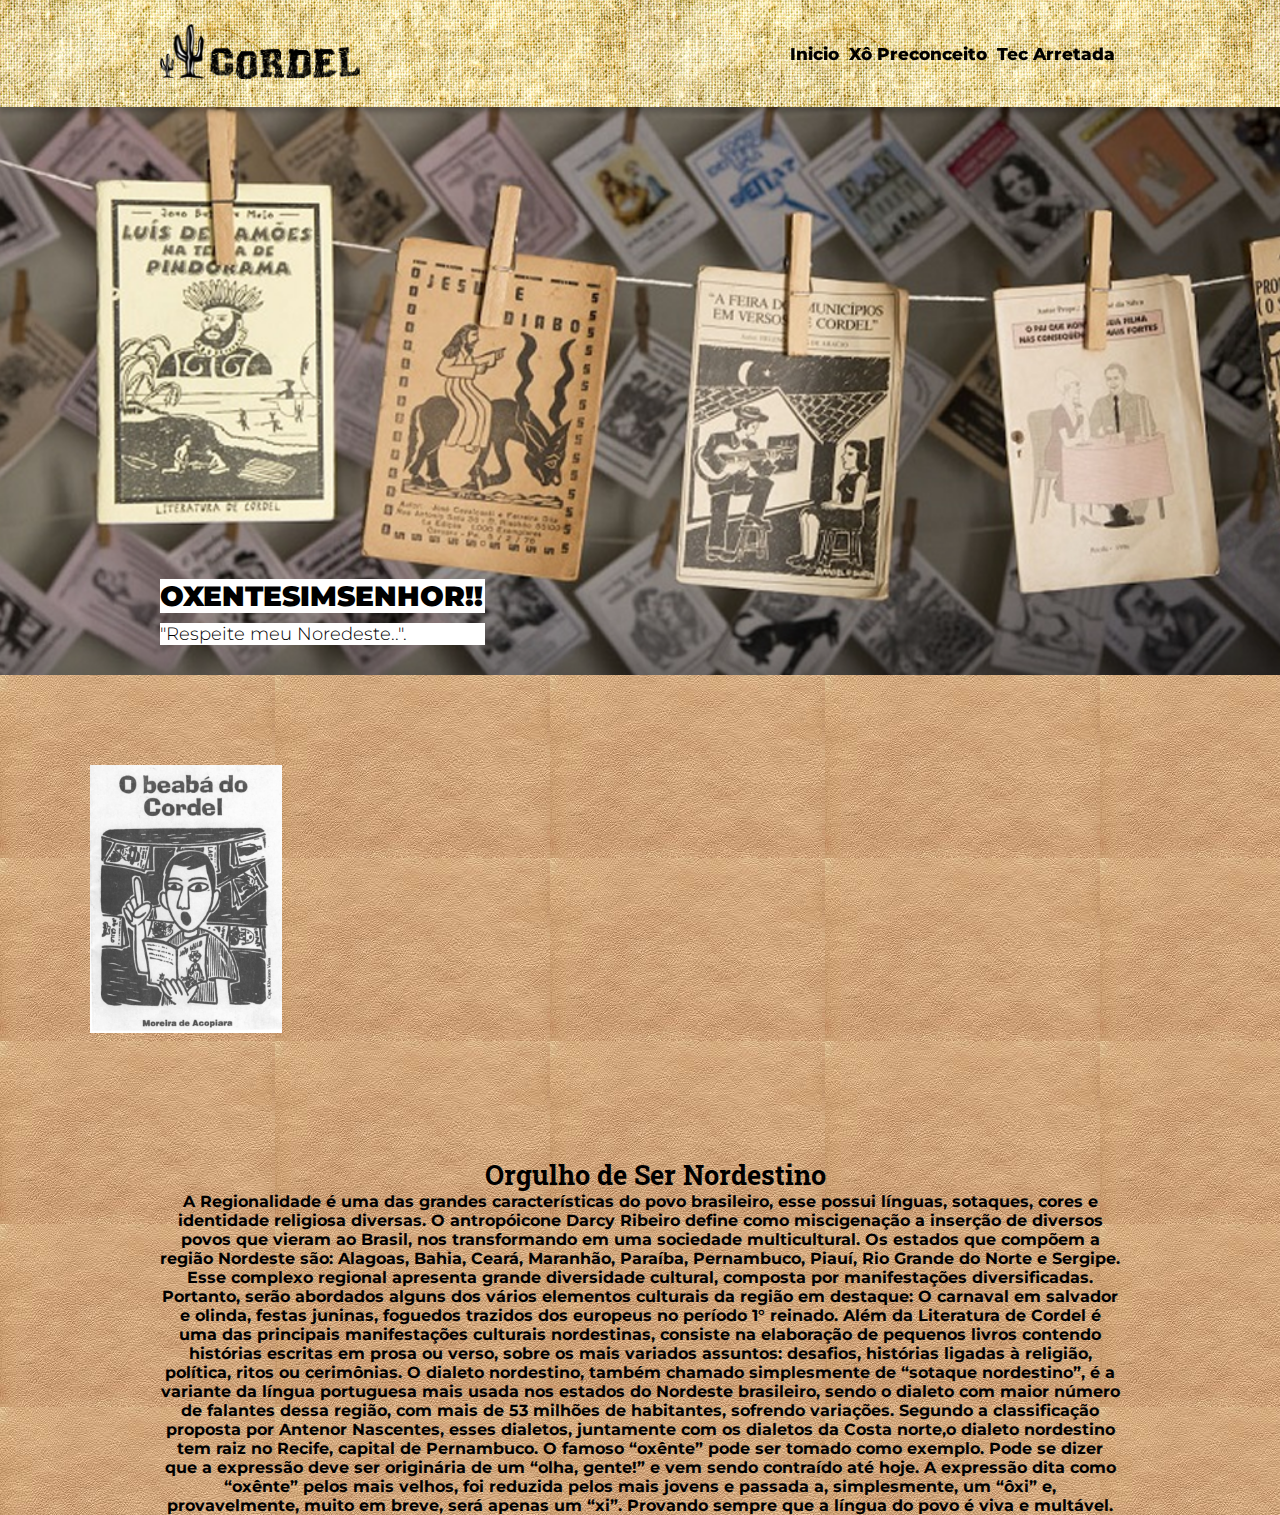
<file: index.html>
<!DOCTYPE html>
<html lang="pt-BR">

<head>
    <meta charset="UTF-8">
    <meta http-equiv="X-UA-Compatible" content="IE=edge">
    <meta name="viewport" content="width=device-width, initial-scale=1.0">
    <link href="https://fonts.googleapis.com/css?family=Montserrat:400,700,900|Roboto+Slab:700|Roboto:400,400i"
        rel="stylesheet">
    <link rel="stylesheet" href="style.css">
    <title>OxenteS</title>
</head>

<body>
    <nav class="bloco">

        <div class="bloco-box container">
            <a class="bloco-icone" href="/index.html">
                <img class="img-responsive" src="/imagens/cordel-em-juazeiro-do-norte-ceara.png" alt="">
            </a>

            <div class="bloco-itens" id="menuResponsivo">

                <div class="bloco-nav">
                    <ul>
                        <li>
                            <a href="index.html">Inicio</a>
                        </li>
                        <li>
                            <a href="xo_preconceito/preconceito.html">Xô Preconceito</a>
                        </li>
                        <li>
                            <a href="arretada/arretada.html">Tec Arretada</a>
                        </li>
                        
                    </ul>
                </div>

            </div>

        </div>
    </nav>

    <header class="header">
        <div class="container">
            <div class="principal">
                <h1 class="titulo-principal">OXENTESIMSENHOR!!</h1>
                <h2 class="sub-titulo">"Respeite meu Noredeste..".</h2>
            </div>
        </div>
    </header>

    <main>
        <div class="oxente-box">

            <div class = "imagens_nordeste">
                
            <a><img class="img-responsive" src="/imagens/O-beabá-do-Cordel.jpg" alt=""></a>

            </div>


        <section class="oxente container" id="mulheres-oxente">

            <h3 class="oxente-titulo">Orgulho de Ser Nordestino</h3>

                <div class="oxente_perfil">
                    <b>  A Regionalidade é uma das grandes características do povo brasileiro, esse possui línguas, sotaques, cores e identidade religiosa diversas.
                     O antropóicone Darcy Ribeiro define como miscigenação a inserção de diversos povos que vieram ao Brasil, nos transformando em uma sociedade multicultural. 
                     Os estados que compõem a região Nordeste são: Alagoas, Bahia, Ceará, Maranhão, Paraíba, Pernambuco, Piauí, Rio Grande do Norte e Sergipe.
                    Esse complexo regional apresenta grande diversidade cultural, composta por manifestações diversificadas. Portanto, serão abordados alguns dos vários elementos culturais da região em destaque:
                    O carnaval em salvador e olinda, festas juninas, foguedos trazidos dos europeus no período 1° reinado. Além da Literatura de Cordel é uma das principais manifestações culturais nordestinas,
                    consiste na elaboração de pequenos livros contendo histórias escritas em prosa ou verso, sobre os mais variados assuntos: desafios, histórias ligadas à religião, política, ritos ou cerimônias.
                    O dialeto nordestino, também chamado simplesmente de “sotaque nordestino”, é a variante da língua portuguesa mais usada nos estados do Nordeste brasileiro, sendo o dialeto com maior número de
                 falantes dessa região, com mais de 53 milhões de habitantes, sofrendo variações.
                 Segundo a classificação proposta por Antenor Nascentes, esses dialetos, juntamente com os dialetos da Costa norte,o dialeto nordestino tem raiz no Recife, capital de Pernambuco. 
                 O famoso “oxênte” pode ser tomado como exemplo. Pode se dizer que a expressão deve ser originária de um “olha, gente!” e vem sendo contraído até hoje. A expressão dita como “oxênte” pelos mais velhos, 
                 foi reduzida pelos mais jovens e passada a, simplesmente, um “ôxi” e, provavelmente, muito em breve, será apenas um “xi”. 
                 Provando sempre que a língua do povo é viva e multável.</b>
                </div>

                
        </section>
    </main>

</body>

</html>
</file>
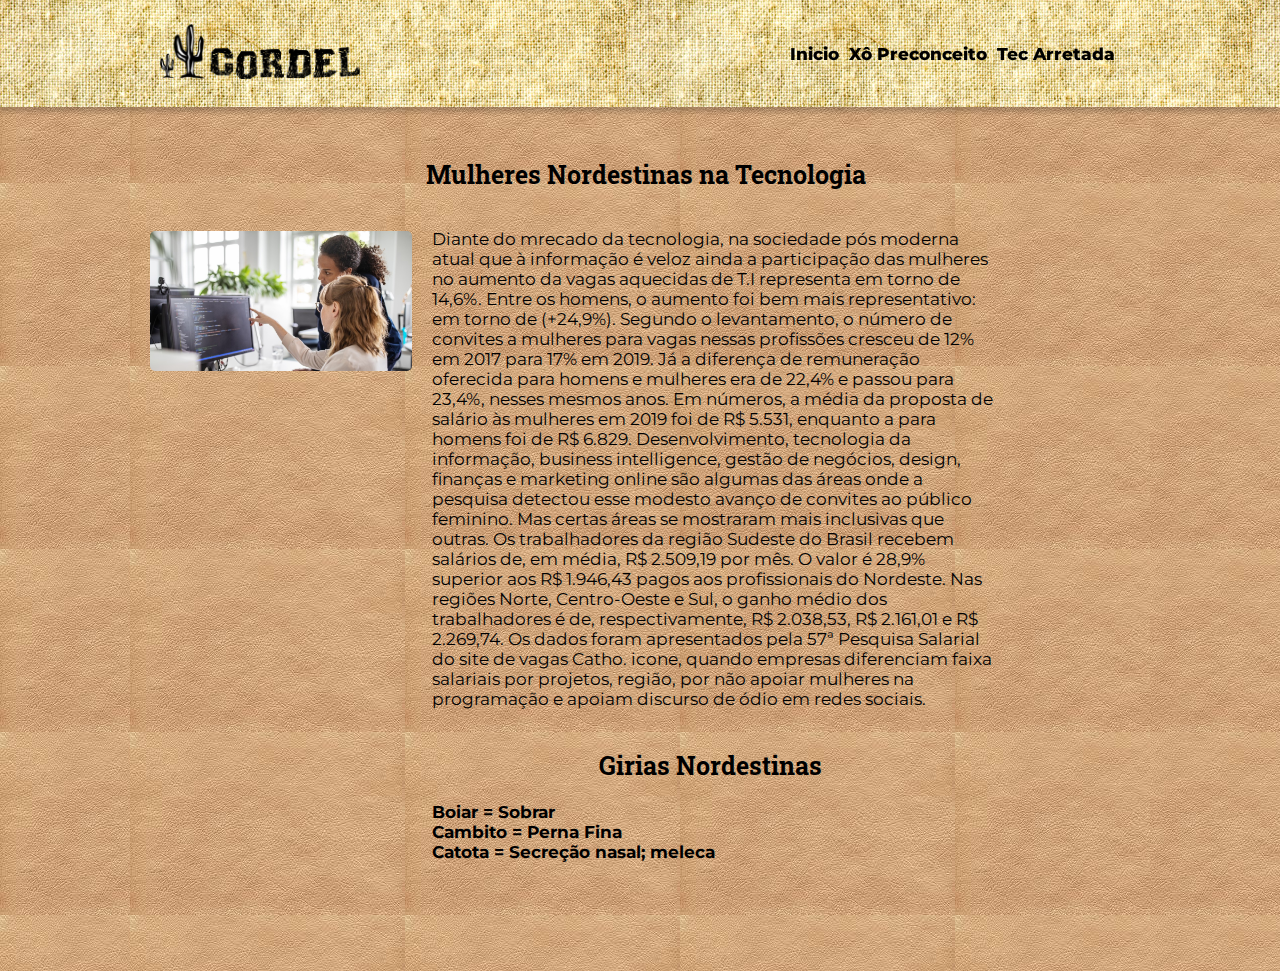
<file: arretada/arretada.html>
<!DOCTYPE html>
<html lang="pt-BR">

<head>
    <meta charset="UTF-8">
    <meta http-equiv="X-UA-Compatible" content="IE=edge">
    <meta name="viewport" content="width=device-width, initial-scale=1.0">
    <link href="https://fonts.googleapis.com/css?family=Montserrat:400,700,900|Roboto+Slab:700|Roboto:400,400i"
        rel="stylesheet">
    <link rel="stylesheet" href="arretada.css">
    <title>Tec Arretada</title>
</head>

<body>
    <nav class="bloco">

        <div class="bloco_box container">
            <a class="bloco_icone" href="../index.html">
                <img class="responsivo" src="../imagens/cordel-em-juazeiro-do-norte-ceara.png" alt="">
            </a>
            <div class="bloco_itens">

                <div class="bloco_nav">
                    <ul>
                        <li>
                            <a href="../index.html">Inicio</a>
                        </li>
                        <li>
                            <a href="../xo_preconceito/preconceito.html">Xô Preconceito</a>
                        </li>
                        <li>
                            <a href="">Tec Arretada</a>
                        </li>
                        
                    </ul>
                </div>

            </div>

        </div>
    </nav>
  <main>
      <section class="conteudo-principal">
          <h2 class="titulo_giria">
              Mulheres Nordestinas na Tecnologia
              
          </h2>
          <article class="texto_nordeste">
              <div>
                  <img src="../imagens/mulherestec.jpg" alt="Mulheres na Tecnologia" class="imagem_nordeste">
              </div>
              <div class="conteudo_sobreAutora">
                  <p class="texto_nordeste_pequeno">
                   Diante do mrecado da tecnologia, na sociedade pós moderna  atual que à informação  é veloz ainda a participação das mulheres  no aumento da vagas aquecidas
                    de T.I representa em torno de 14,6%. Entre os homens, o aumento foi bem mais representativo: em torno de (+24,9%).
                    Segundo o levantamento, o número de convites a mulheres para vagas nessas profissões cresceu de 12% em 2017 para 17% em 2019. 
                    Já a diferença de remuneração oferecida para homens e mulheres era de 22,4% e passou para 23,4%, nesses mesmos anos. Em números, a média da proposta de
                    salário às mulheres em 2019 foi de R$ 5.531, enquanto a para homens foi de R$ 6.829.
                    Desenvolvimento, tecnologia da informação, business intelligence, gestão de negócios, design, finanças e marketing online são algumas das áreas onde a
                    pesquisa detectou esse modesto avanço de convites ao público feminino. Mas certas áreas se mostraram mais inclusivas que outras.
                    Os trabalhadores da região Sudeste do Brasil recebem salários de, em média, R$ 2.509,19 por mês. O valor é 28,9% superior aos R$ 1.946,43 pagos aos profissionais do Nordeste.
                    Nas regiões Norte, Centro-Oeste e Sul, o ganho médio dos trabalhadores é de, respectivamente, R$ 2.038,53, R$ 2.161,01 e R$ 2.269,74. 
                    Os dados foram apresentados pela 57ª Pesquisa Salarial do site de vagas Catho.
                    icone, quando empresas diferenciam faixa salariais por projetos, região, por não apoiar mulheres na programação e apoiam discurso de ódio em redes sociais.
                  </p>
                  <h2 class="titulo_giria">
                    Girias Nordestinas
                  </h2>
                      <b>
                        <p id="giria1"></p>
                      </b>
                  
                      <b>
                        <p id="giria2"></p>                           
                      </b>
                  
                      <b>
                      <p id="giria3"></p>                          
                      </b>
              </div>
          </article>
      </section>
	  
  </main>

  <script src="JS/script.js"></script>

</body>

</html>
</file>
<file: style.css>
*{
  box-sizing: border-box;
  font-family: 'Montserrat', Arial, Helvetica, sans-serif;
  margin: 0;
  text-decoration: none;
  color: inherit;
}

main {
  background-image:
  url(/imagens/couro.jpg);
}

ul {
  padding: 0;
}

li {
  list-style: none;
}

.img-responsive {
width: 100%;
}

.container {
margin: 0 auto;
width: 100%;
max-width: 950px;
}

.bloco {
background-image:
url(/imagens/pano-de-saco.jpg);
box-shadow: 0px 5px 5px rgba(0,0,0,.2);
padding: 24px;
z-index: 99; 
position: fixed;
width: 100%;
}

.bloco-icone {
max-width: 200px;
}

.bloco-box {
display: flex;
align-items: center;
justify-content: space-between;
width: 90%;
}

.container {
margin: 0 auto;
width: 100%;
max-width: 960px;
}

.bloco-itens {
display: none;
}

.header {
min-height: 40px; 
height: 500px;
background:
          url(/imagens/literatua-cordel-1240x540.png);
background-size: cover;
background-repeat: no-repeat;
display: flex;
align-items: flex-end;
text-align: center;
color: black;
}

.principal {
margin-bottom: 20px;
padding-right: 635px;
}

.titulo-principal {
text-transform: uppercase;
font-size: 22px;
font-weight: 900;
}

.sub-titulo {
font-weight: 300;
margin: 10px 0 16px 0;
font-size: 18px;

}

ul {
padding: 0;
}

li {
list-style: none;
}

.imagens_nordeste{
  width: 15%;
  border-radius: 5%;
}

.img-responsive {
width: 100%;
}

.container {
margin: 0 auto;
width: 100%;
max-width: 960px;
}

@media (min-width: 768px) {
.bloco {
  background-image:
  url(/imagens/pano-de-saco.jpg);
/*background-color: #000000;*/
box-shadow: 0px 5px 5px rgba(0,0,0,.2);
padding: 24px;
z-index: 99; 
position: fixed;
width: 100%;
}

.bloco-icone {
max-width: 200px;
}

.bloco-box {
display: flex;
align-items: center;
justify-content: space-between;
width: 90%;
}}

.container {
margin: 0 auto;
width: 100%;
max-width: 960px;
}

.bloco-itens {
display: none;
}

.bloco-menu-hamburguer img {
border-radius: 2px;
}

.header {
min-height: 40px; 
height: 500px;
background:
        url(/imagens/literatua-cordel-1240x540.png);
background-size: cover;
background-repeat: no-repeat;
display: flex;
align-items: flex-end;
text-align: center;
color: black;
}

.principal {
margin-bottom: 20px;
}

.titulo-principal {
text-transform: uppercase;
font-size: 48px;
font-weight: 900;
}

.sub-titulo {
font-weight: 300;
margin: 10px 0 16px 0;
font-size: 18px;

}

.oxente-titulo {
font-family: 'Roboto Slab', Arial, Helvetica, sans-serif;
color: black;
font-size: 27px;
text-align: center;
padding: 30px 0px 0px 30px;
}

.oxente-box {
display: flex;
flex-wrap: wrap;
text-align: center;
color: black;
}

.oxente-perfil {
max-width: 120px;
margin: 48px;
}

.oxente-perfil a img {
width: 300%;
border-radius: 10px;
}

.oxente-perfil p {
text-align: center;
}

.oxente-perfil a:hover {
text-decoration: underline;
}

.oxente-perfil a:hover img {
box-shadow: 0 3px 10px rgba(0,0,0,.2);
}


@media (min-width: 768px) {

.bloco-itens {
position: static;
display: flex;
padding: 0;
width: auto;
}

.bloco-nav { 
color: #000000;
margin-bottom: 0;
}

.bloco-itens ul {
display: flex;
justify-content: space-around;
width: 100%;
align-items: center;
text-align: center;
font-weight: 800;
}

.bloco-itens li {
font-size: 17px;
margin: 0 5px;
}

.bloco-itens.ativo {
display: block;
right: 0;
top: 85px;
width: 100%;
background-color: #674582;
text-align: center;
padding: 48px 0;
transition: right 1s;
}

.bloco-itens li > a {
transition: all .2s;
}

.bloco-itens li > a:hover {
color: #8387c0;
}

.bloco-menu-hamburguer {
display: none;
}

.header {
  min-height: 75vh;
  text-align: left;
  padding: 10px 100px;
}

.titulo-principal {
    font-size: 28px;
    background-color: white;
}

.sub-titulo {
    font-size: 18px;
    background-color: white;
}

.oxente-box > div {
    max-width: 750px;
    margin: 90px;
}

.oxente-perfil p {
    font-size: 18px;
    text-align: center;
    margin-top: 14px;
}

@media (min-width: 1440px) {

.bloco {
  background-image:
  url(/imagens/pano-de-saco.jpg);
box-shadow: 0px 5px 5px rgba(0,0,0,.2);
padding: 24px;
z-index: 99; 
position: fixed;
width: 100%;
}

.bloco-icone {
max-width: 200px;
}

.bloco-itens li {
font-size: 14px;
margin: 0 16px;
}

.bloco-box {
display: flex;
align-items: center;
justify-content: space-between;
width: 90%;
}

/* define o tamanho da caixa */
.container {
margin: 0 auto;
width: 100%;
max-width: 1440px;
}

.bloco-itens {
display: none;
}

.header {
align-items: center;
text-align: center;

}

.principal {
margin-bottom: 20px;
}

.titulo-principal {
text-transform: uppercase;
font-size: 48px;
font-weight: 900;
}

.sub-titulo {
font-weight: 300;
margin: 10px 0 16px 0;
font-size: 18px;

}

.oxente-titulo {
font-family: 'Roboto Slab', Arial, Helvetica, sans-serif;
color: #63458a;
font-size: 20px;
text-align: center;
align-items: center;

}

.oxente-box {
display: flex;
flex-wrap: wrap;
text-align: center;
color: #63458a;
}

.oxente-perfil {
max-width: 120px;
margin: 48px;
}

.oxente-perfil a img {
width: 300%;
border-radius: 10px;
}

.oxente-perfil p {
text-align: center;
}

.oxente-perfil a:hover {
text-decoration: underline;
}

.oxente-perfil a:hover img {
box-shadow: 0 3px 10px rgba(0,0,0,.2);
}
}
}
</file>
<file: arretada/arretada.css>
* {
  box-sizing: border-box;
  font-family: "Montserrat", sans-serif;
  margin: 0;
  text-decoration: none;
  color: inherit;
}

main {
  background-image:
  url(../imagens/couro.jpg);
}

ul {
  padding: 0;
}

li {
  list-style: none;
}

.responsivo {
  width: 100%;
}

.container {
  margin: 0 auto;
  width: 100%;
  max-width: 960px;
}

.bloco {
  background-image:
  url(../imagens/pano-de-saco.jpg);
  box-shadow: 0px 5px 5px rgba(0,0,0,.2);
  padding: 24px;
  z-index: 99; 
  position: fixed;
  width: 100%;
}

.bloco_icone {
  max-width: 200px;
}

.bloco_box {
  display: flex;
  align-items: center;
  justify-content: space-between;
  width: 90%;
}

.bloco_itens {
display: none;
}

.bloco_menu-hamburguer img {
border-radius: 2px;
}

.header {
  min-height: 40px;
  height: 600px;
  background-image:
  url(../susane-silva/img/susane-silva.jpg);
  background-size: cover;
  background-repeat: no-repeat;

  display: flex;
  align-items: flex-end;
  color: rgba(255, 255, 255, 0.726);
}

.principal {
  margin-bottom: 150px;
}

.principal_titulo {
  text-transform: uppercase;
  font-size: 200%;
  font-weight: 900;
  margin-left: 70%;
  height: 200%;
}

.conteudo-principal{
  background-image:
  url(../imagens/couro.jpg);
  text-align: left;
  right: 50%;
  padding-top: 20%;

}

.titulo_giria{
  font-size: 25px;
  color: black;
  text-align: center; 
  padding: 30px;
  padding-bottom: 20px;
  font-family: 'Roboto Slab';
  margin-left: 5%;
}

.texto_nordeste{
  display: flex;
  align-items: start;
  width: 100%;
}

.imagem_nordeste{
  max-height: 180px;
  padding: 20px;
  border-radius: 25px;
}

.conteudo_sobreAutora{
  color: black;
  padding-right: 40px;
  font-size: 12px;
  padding-top: 18px;
}

.texto_nordeste_pequeno{
  padding-bottom: 10px;
}

@media (min-width: 768px) {

.bloco_itens {
  position: static;
  display: flex;
  padding: 0;
  width: auto;
}

.bloco_nav { 
  color: #000000;
  margin-bottom: 0;
}
  
.bloco_itens ul {
  display: flex;
  justify-content: space-around;
  width: 100%;
  align-items: center;
  text-align: center;
  font-weight: 800;
}
  
.bloco_itens li {
  font-size: 17px;
  margin: 0 5px;
}

.bloco_itens.ativo {
  display: block;
  right: 0;
  top: 85px;
  width: 100%;
  background-color: #eaffbb;
  text-align: center;
  padding: 48px 0;
  transition: right 1s;
}

.bloco_itens li > a {
  transition: all .2s;
}
.bloco_itens li > a:hover {
  color: #8387c0;
}
  
.bloco_menu-hamburguer {
  display: none;
}

.header {
  min-height: 75vh;
  height: 360px;
  background-image:
  url(../susane-silva/img/susane-silva.jpg);
  background-size: cover;
  background-repeat: no-repeat;
  background-position: center;
  display: flex;
  align-items: flex-end;
  justify-content:center;
  color: #fff;
  text-align: left;
  padding: 10px 100px;
}

.principal {
  margin-bottom: 150px;
}

.principal_titulo {
  text-transform: uppercase;
  font-size: 200%;
  font-weight: 900;
  margin-left: 70%;
  height: 200%;

}

.conteudo-principal{
  background-image:
  url(../imagens/couro.jpg);
  margin: 0 auto;
  width: 1020px;
  padding-bottom: 25px;
  padding-top: 10%;
}

.titulo_giria{
  font-size: 25px;
  color: black;
  text-align: center; 
  padding: 30px;
  padding-bottom: 20px;
  padding-right: 70px;
  font-family: 'Roboto Slab';
}

.texto_nordeste{
  width: 100%;
  height: 735px;
  display: flex;
  align-items: start;
  justify-content: center;
  text-align: left;
}

.imagem_nordeste{
  max-height: 180px;
  padding: 20px;
  border-radius: 25px;
}

.conteudo_sobreAutora{
  color: black;
  padding-right: 150px;
  font-size: 17px;
  padding-top: 18px;
}


@media (min-width: 1330px) {

.bloco {
  background-color: #457982;
  box-shadow: 0px 5px 5px rgba(0, 0, 0, 0.2);
  padding: 24px;
  z-index: 99;
  position: fixed;
  width: 100%;
}

.bloco_icone {
  max-width: 200px;
}

.bloco_box {
  max-width: 80%;
  display: flex;
  align-items: center;
  justify-content: space-between;
}

.bloco_itens li {
  font-size: 17px;
  margin: 0 5px;
}

.bloco_menu-hamburguer img {
  border-radius: 2px;
}

.container {
  margin: 0 auto;
  width: 100%;
  max-width: 960px;
}

.header {
  min-height: 90vh;
  height: 360px;
  background-image:
  url(../susane-silva/img/susane-silva.jpg);
  background-size: cover;
  background-repeat: no-repeat;
  background-position: center;
  display: flex;
  align-items: flex-end;
  justify-content:center;
  color: #fff;
}

.principal {
  margin-bottom: 250px;
}

.principal_titulo {
  font-size: 50px;
  padding: 40px 200px 0px px;
}

.conteudo-principal{
  background-image:
  url(../imagens/couro.jpg);
  margin: 0 auto;
  width: 1200px;
  padding-bottom: 120px;
  padding-top: 10%;
}

.titulo_giria{
  font-size: 27px;
  color: black;
  text-align: center; 
  padding: 30px;
  padding-bottom: 20px;
  padding-right: 70px;
  font-family: 'Roboto Slab';
}

.texto_nordeste{
  width: 100%;
  height: 470px;
  display: flex;
  align-items: start;
  justify-content: center;
  text-align: left;
}

.imagem_nordeste{
  max-height: 180px;
  padding: 20px;
  border-radius: 25px;
}

.conteudo_sobreAutora{
  color: black;
  padding-right: 150px;
  font-size: 17px;
  padding-top: 18px;
}
}
}
</file>
